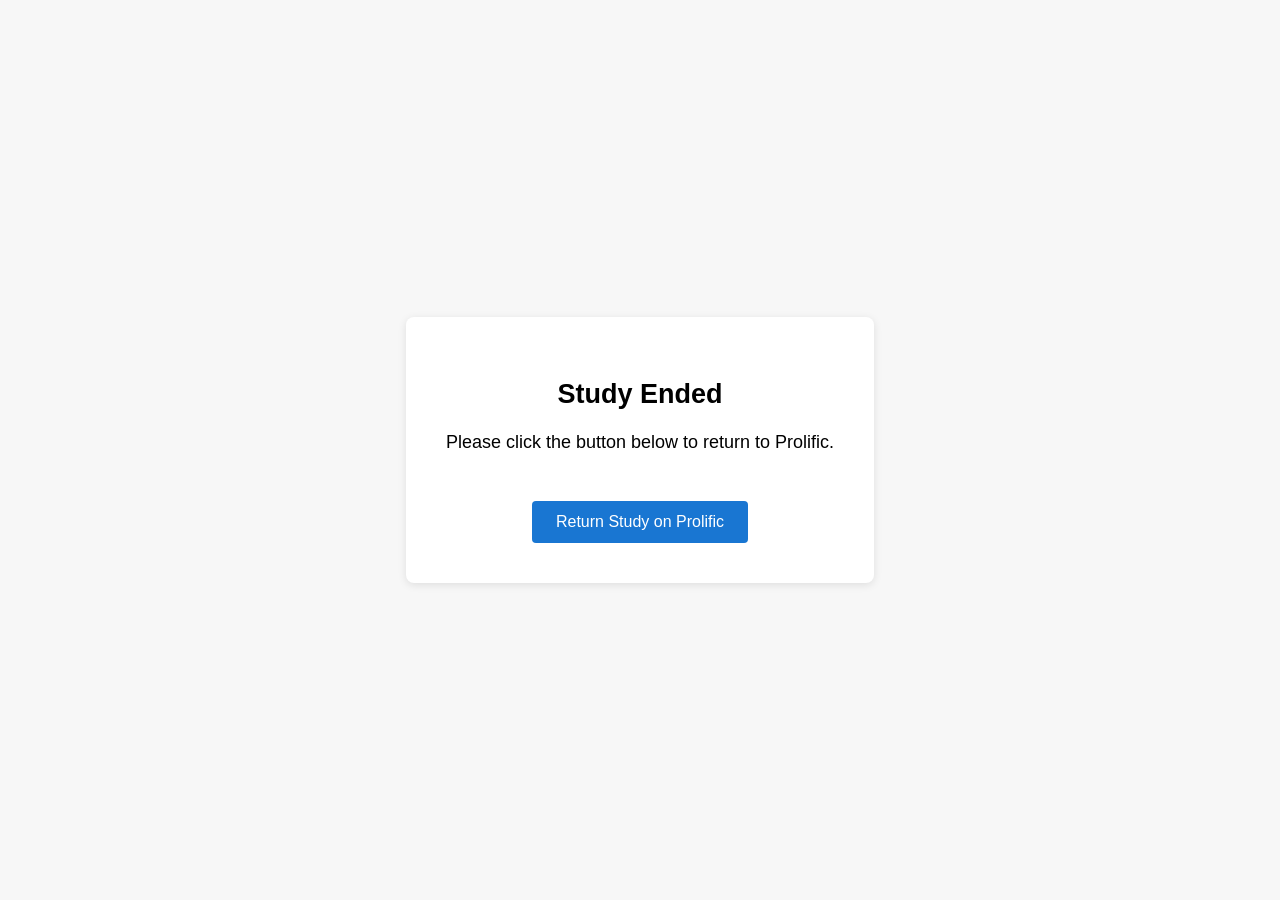
<file: prolific_study/static/exit_return.html>
<!DOCTYPE html>
<html lang="en">
<head>
  <meta charset="UTF-8">
  <title>Study Ended</title>
  <link rel="icon" href="data:,">

  <style>
    body {
      font-family: Arial, Helvetica, sans-serif;
      background: #f7f7f7;
      margin: 0;
      height: 100vh;
      display: flex;
      justify-content: center;
      align-items: center;
    }
    .container {
      max-width: 700px;
      background: white;
      padding: 40px;
      border-radius: 8px;
      box-shadow: 0 2px 8px rgba(0,0,0,0.1);
      text-align: center;
      font-size: 18px;
    }
    button {
      margin-top: 30px;
      padding: 12px 24px;
      font-size: 16px;
      border: none;
      border-radius: 4px;
      background-color: #1976d2;
      color: white;
      cursor: pointer;
    }
    button:hover {
      background-color: #145ea8;
    }
  </style>
</head>

<body>
  <div class="container">
    <h2>Study Ended</h2>

    <p id="message"></p>

    <p>Please click the button below to return to Prolific.</p>

    <button id="return-btn">
      Return Study on Prolific
    </button>
  </div>

  <script>
    const msg = sessionStorage.getItem("exit_message");
    if (msg) {
      document.getElementById("message").innerText = msg;
    }

    document.getElementById("return-btn").onclick = () => {
      window.location.href = "https://app.prolific.com/submissions/return";
    };
  </script>
</body>
</html>
</file>
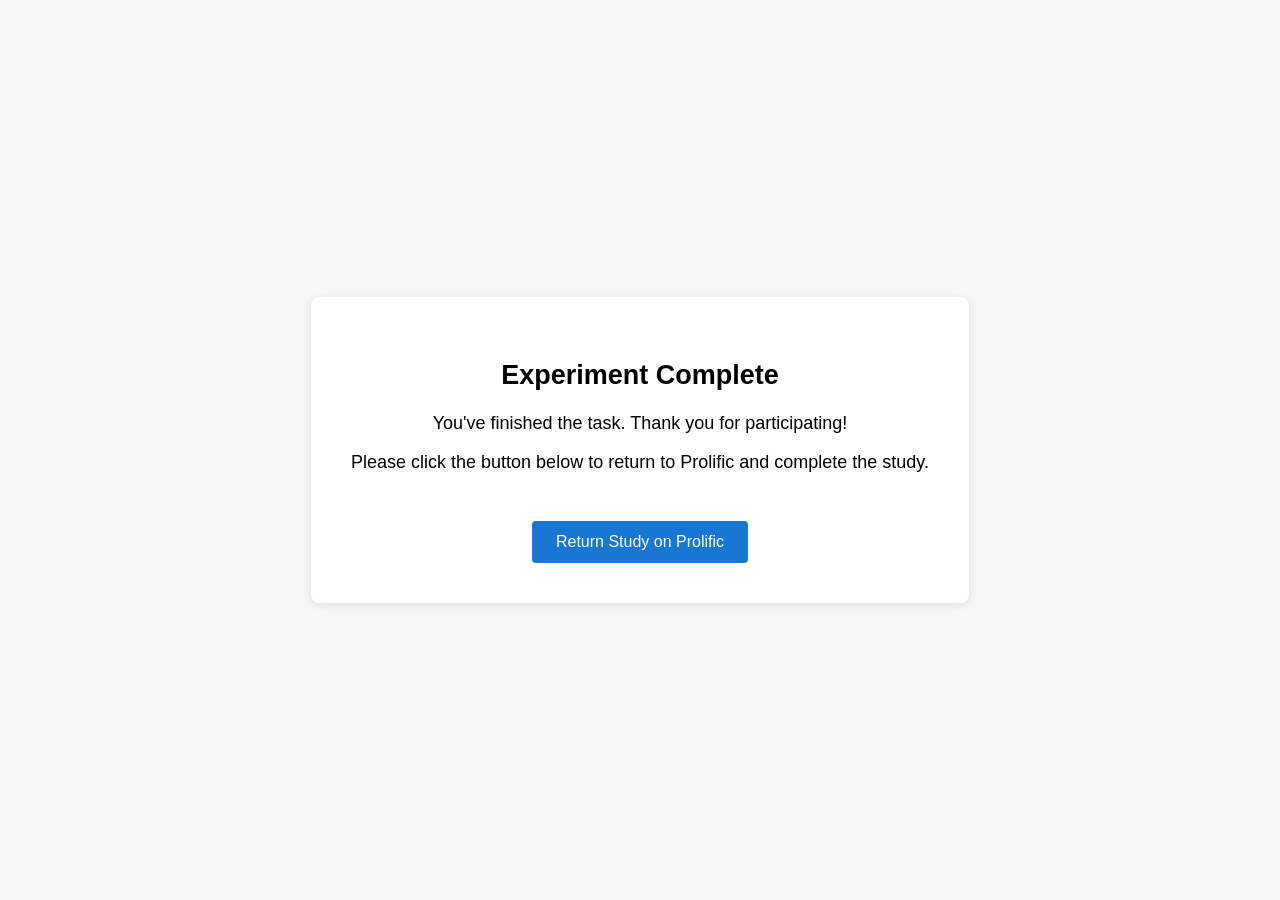
<file: prolific_study/static/finish.html>
<!DOCTYPE html>
<html lang="en">
<head>
  <meta charset="UTF-8">
  <title>Study Complete</title>
  <link rel="icon" href="data:,">

  <style>
    body {
      font-family: Arial, Helvetica, sans-serif;
      background: #f7f7f7;
      margin: 0;
      height: 100vh;
      display: flex;
      justify-content: center;
      align-items: center;
    }
    .container {
      max-width: 700px;
      background: white;
      padding: 40px;
      border-radius: 8px;
      box-shadow: 0 2px 8px rgba(0,0,0,0.1);
      text-align: center;
      font-size: 18px;
    }
    button {
      margin-top: 30px;
      padding: 12px 24px;
      font-size: 16px;
      border: none;
      border-radius: 4px;
      background-color: #1976d2;
      color: white;
      cursor: pointer;
    }
    button:hover {
      background-color: #145ea8;
    }
  </style>
</head>

<body>
  <div class="container">
    <h2>Experiment Complete</h2>

    <p>
      You've finished the task. Thank you for participating!
    </p>

    <p>
      Please click the button below to return to Prolific and complete the study.
    </p>

    <button id="prolific-btn">
      Return Study on Prolific
    </button>
  </div>

  <script>
    document.getElementById("prolific-btn").onclick = () => {
      window.location.href =
        "https://app.prolific.com/submissions/complete?cc=CB41GAIW";
    };
  </script>
</body>
</html>
</file>
